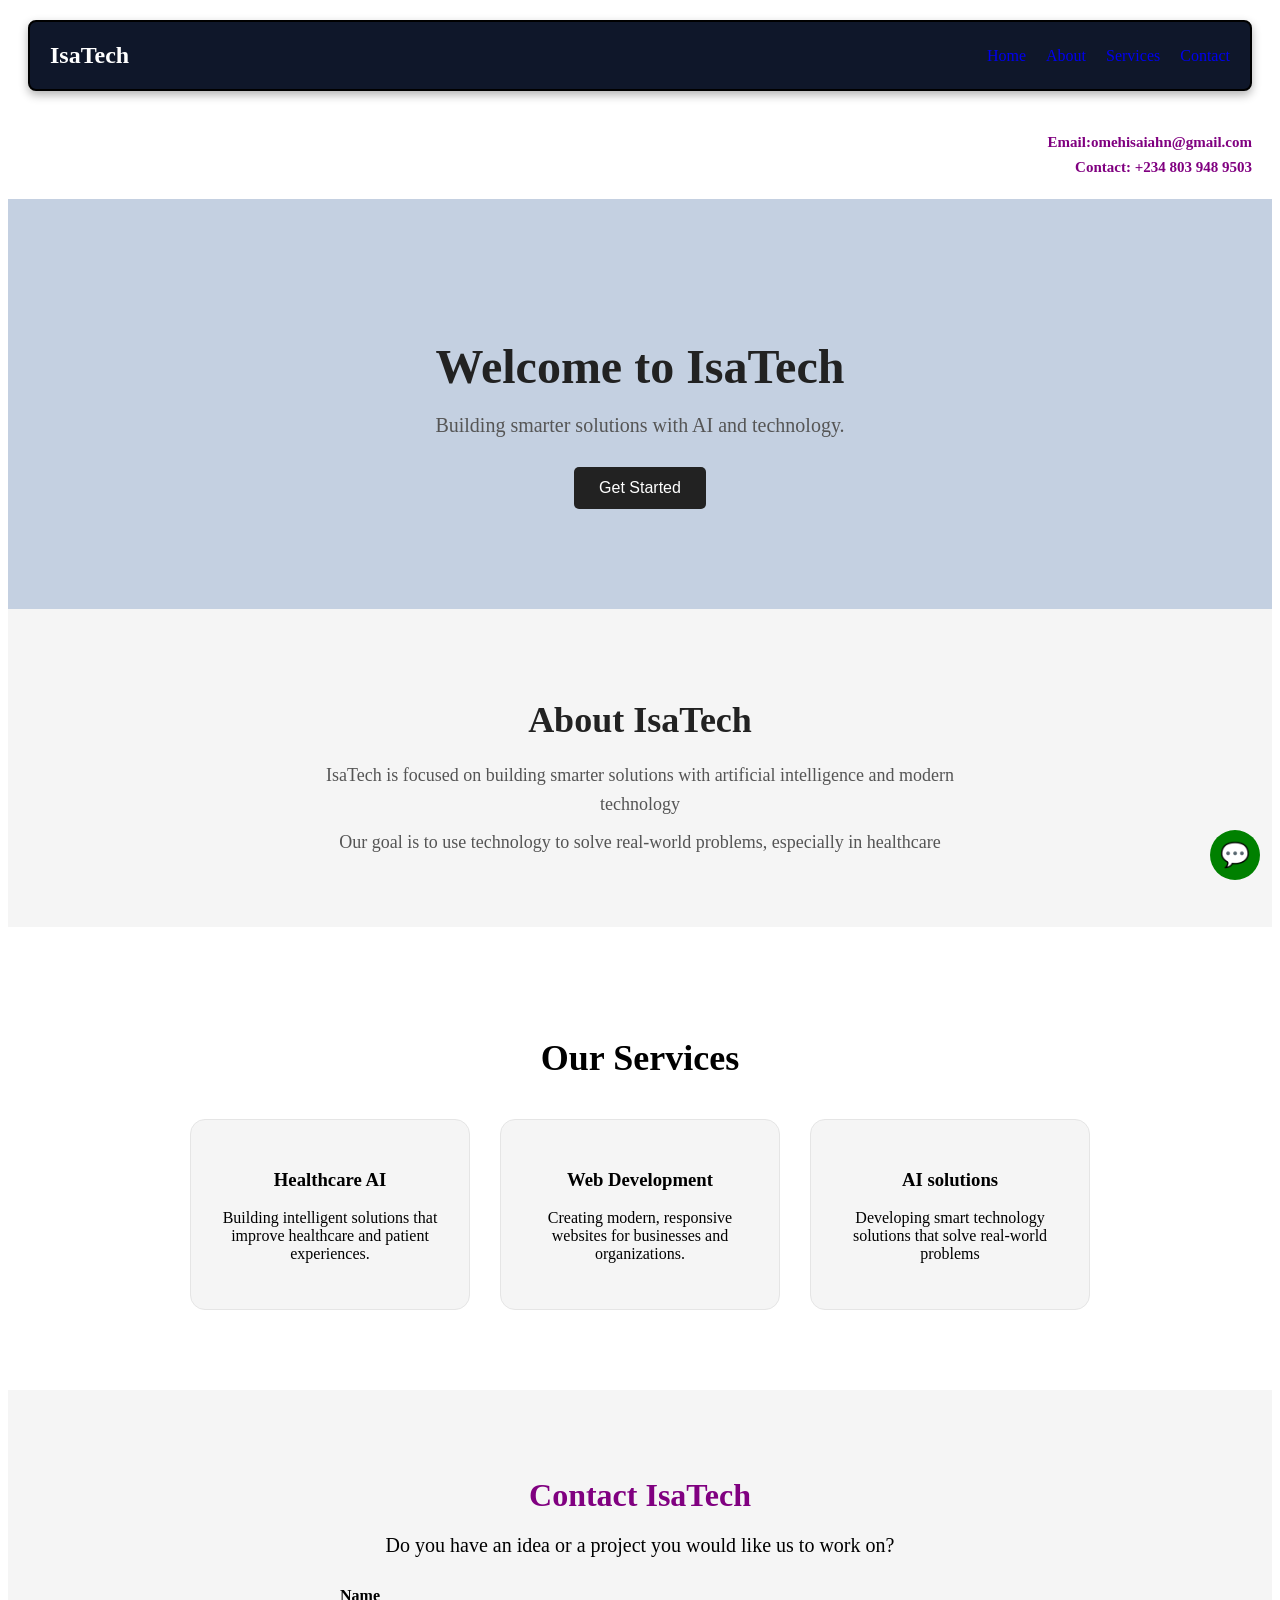
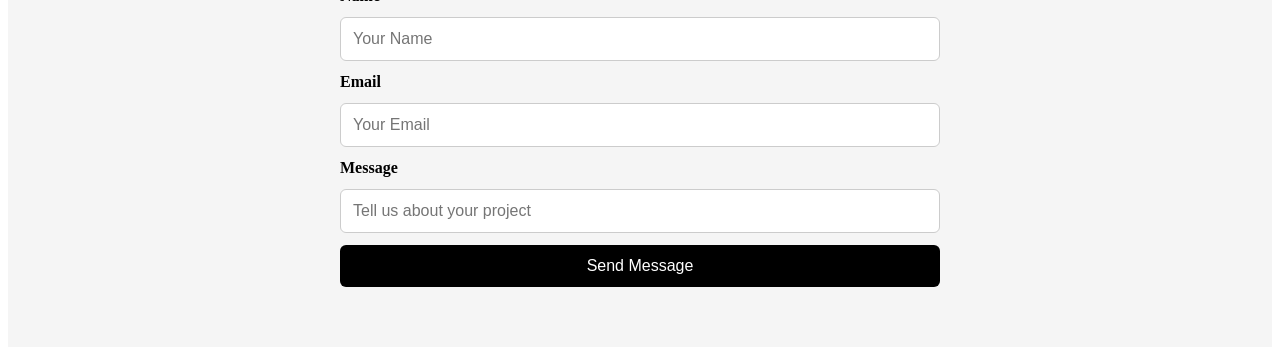
<file: index.html>
<!DOCTYPE html>
<html lang="en">
<head>
  <meta charset="UTF-8">
  <meta name="viewport" content="width=device-width, initial-scale=1.0">
  <title>IsaTech Healthcare-AI</title> <link rel="stylesheet" href="index.css">
</head>
<body>
  <nav class="navbar">
    <div class="logo">IsaTech</div>
    <div class="nav-links">
      <a href="#home">Home</a>
      <a href="#about">About</a>
      <a href="#services">Services</a>
      <a href="#contact">Contact</a>
    </div>
  </nav> 
  <div class="dropdown">
  <p class="contact-info">Email:<a href="mailto:omehisaiahn@gmail.com"></a>omehisaiahn@gmail.com</p>
  <p>Contact: <a href="tel:+234 803 948 9503"></a>+234 803 948 9503</p>
  </div>
  <section id="home" class="hero">
    <h1>Welcome to IsaTech</h1>
    <p>Building smarter solutions with AI and technology.</p>
    <button id="getStartedBtn">Get Started</button>
  </section>
  <section id="about" class="About">
   <h2>About IsaTech</h2>
   <p>
    IsaTech is focused on building smarter solutions with artificial intelligence and modern technology
   </p>
   <p>
    Our goal is to use technology to solve real-world problems, especially in healthcare
   </p>
  </section>
  <section id="services" class="Services">
  <h2>Our Services</h2>
  <div class="service-container">
  <div class="service-card">
  <h3>Healthcare AI</h3>
  <p>Building intelligent solutions that improve healthcare and patient experiences.</p>
  </div>
  <div class="service-card">
  <h3>Web Development</h3>
  <p>Creating modern, responsive websites for businesses and organizations.</p>
  </div>
  <div class="service-card">
  <h3>AI solutions</h3>
  <p>Developing smart technology solutions that solve real-world problems</p>
  </div>
  </div>
  </section>
  <section id="contact" class="Contact">
  <h2>Contact IsaTech</h2>
  <p>Do you have an idea or a project you would like us to work on?</p>
  <form id="contactForm">
    <label for="name">Name</label>
    <input type="text" id="name" placeholder="Your Name">
    <label for="email">Email</label>
    <input type="email" id="email" placeholder="Your Email">
    <label for="message">Message</label>
    <input type="message" id="message" placeholder="Tell us about your project">
    <button type="submit">Send Message</button>
  </form>
  </section>
  <a href="https://wa.me/2348039489503? text=Hello%20IsaTech%2C%20I%20would%20like%20to%20know%20more%20about%20your%20services" 
  class="fixed-button" target="_blank">
     💬
  </a>
  
  <script src="real.js"></script>
</body>
</html>
</file>
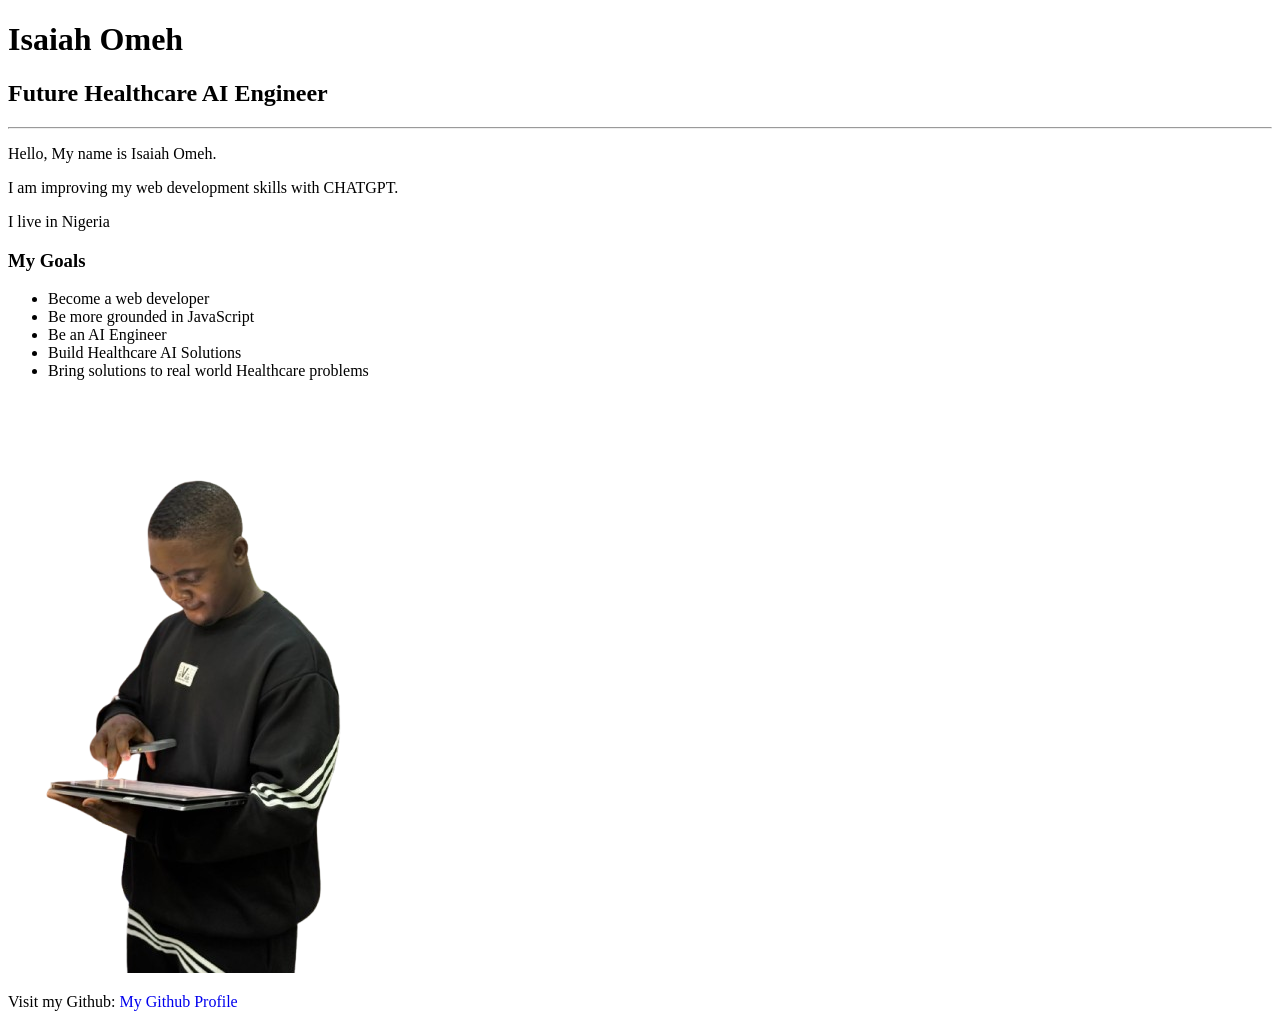
<file: AI/index.html>
<!DOCTYPE html>
<html lang="en">
<head>
  <meta charset="UTF-8">
  <meta name="viewport" content="width=, initial-scale=1.0">
  <title>My First Website</title> <link rel="stylesheet" href="index.css">
</head>
<body>
  <h1>Isaiah Omeh</h1>
  <h2>Future Healthcare AI Engineer</h2>
  <hr>

  <p> Hello, My name is Isaiah Omeh.</p>
  <p>I am improving my web development skills with CHATGPT.</p>
  <p>I live in Nigeria</p>
  <h3>My Goals</h3>
  <ul>
    <li>Become a web developer</li>
    <li>Be more grounded in JavaScript</li>
    <li>Be an AI Engineer</li>
    <li>Build Healthcare AI Solutions</li>
    <li>Bring solutions to real world Healthcare problems</li>
  </ul>
  <img src="isatech1-A.png" alt="my photo">
  <p>Visit my Github:
    <a href="https://github.com/Isatech-cloude">My Github Profile</a>
  </p>
</body>
</html>
</file>
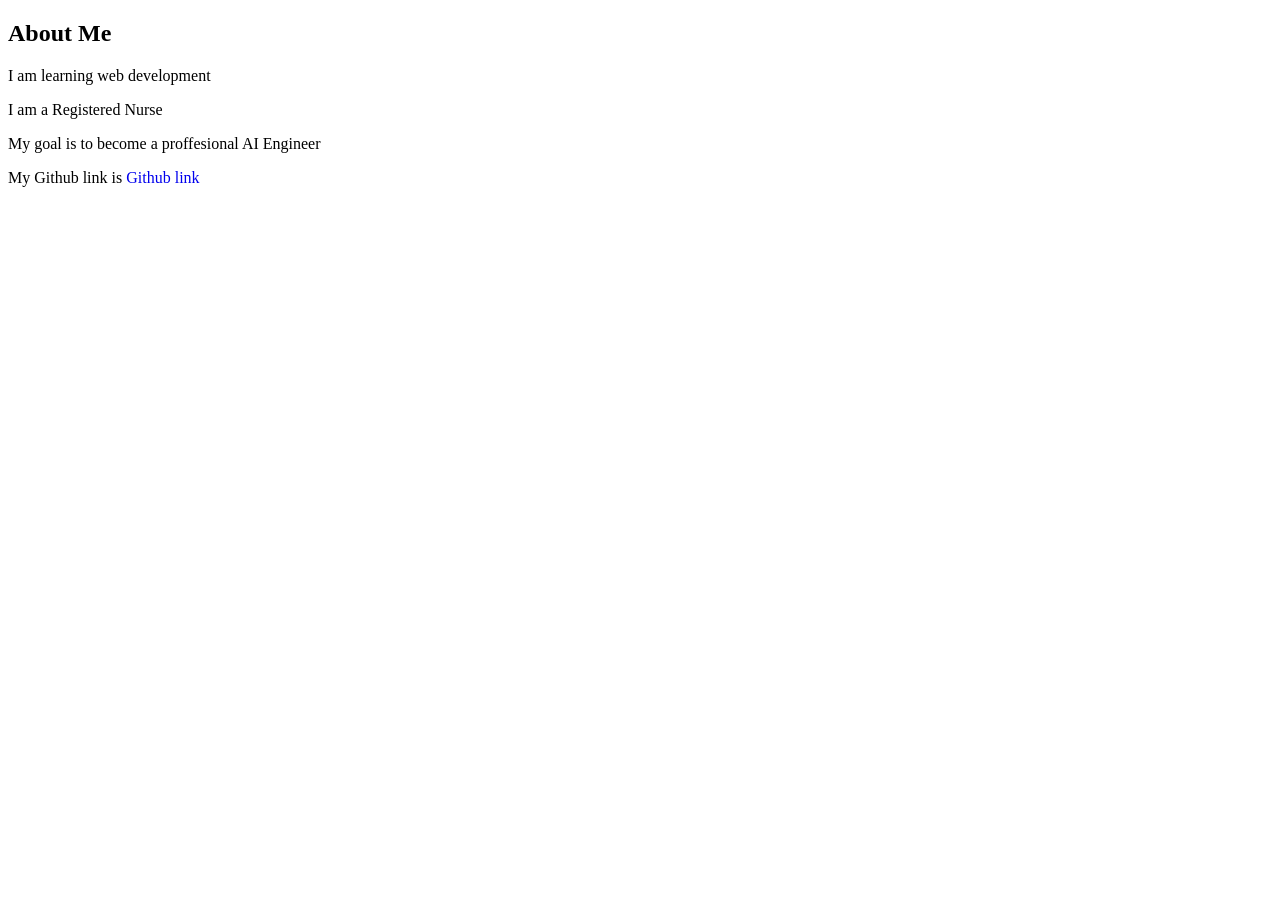
<file: AI/About.html>
<!DOCTYPE html>
<html lang="en">
<head>
  <meta charset="UTF-8">
  <meta name="viewport" content="width=device-width, initial-scale=1.0">
  <title>About me</title> <link rel="stylesheet" href="index.css">
</head>
<body>
 <!-- <div class="container">
  <div class="left"> <img class="M" src="isatech-B.png" alt="my second photo">
  </div>
  <div class="right">
     <h1> Isaiah Omeh</h1>
  <p>I am a Registered Nurse learning Web Development</p>
  <P>Future Healthcare AI Engineer</P>
  <p>Visit my Github:
    <a href="https://github.com/Isatech-cloude">My Github Profile</a>
  </p>
  </div>
 </div> -->
 <div class="card">
  <h2>About Me</h2>
  <p>I am learning web development</p>
  <p>I am a Registered Nurse</p>
  <p>My goal is to become a proffesional AI Engineer</p>
  <p>My Github link is <a href="https://github.com/Isatech-cloude"> Github link</a></p>
 </div>
</body>
</html>
</file>
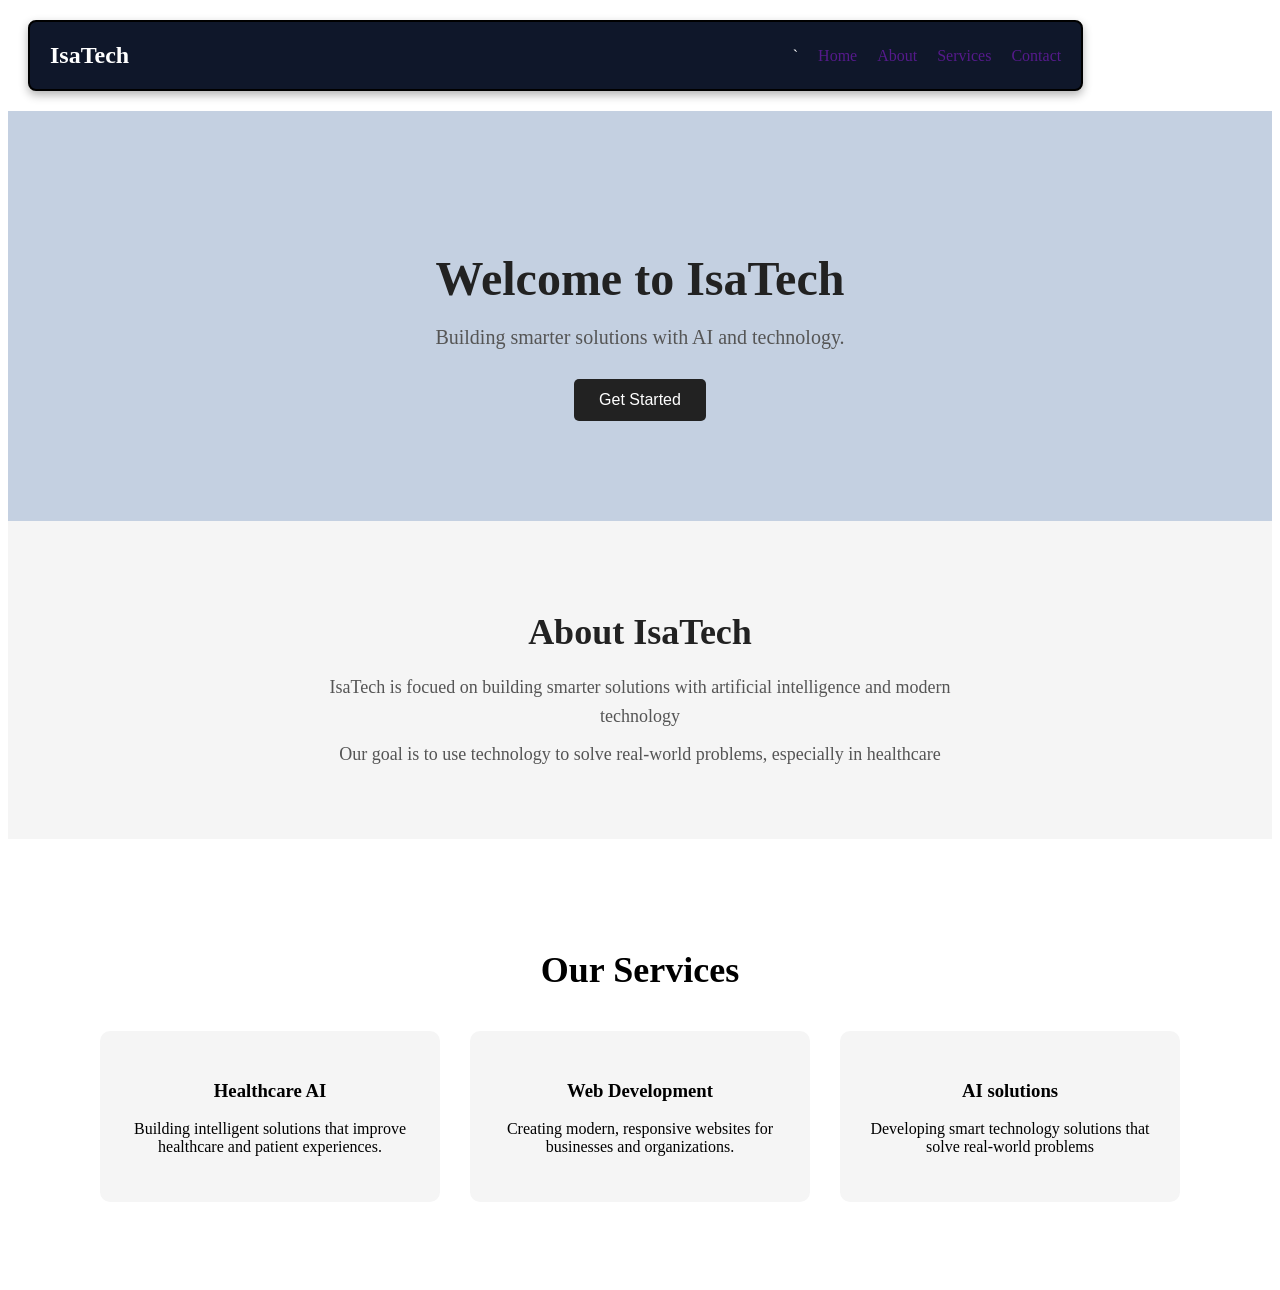
<file: AI/real.html>
<!DOCTYPE html>
<html lang="en">
<head>
  <meta charset="UTF-8">
  <meta name="viewport" content="width=device-width, initial-scale=1.0">
  <title>IsaTech|Healthcare AI</title> <link rel="stylesheet" href="index.css">
</head>
<body>
  <nav class="navbar">
    <div class="logo">IsaTech</div>
    <div class="nav-links">`
      <a href="">Home</a>
      <a href="">About</a>
      <a href="">Services</a>
      <a href="">Contact</a>
    </div>
  </nav>
  <section class="hero">
    <h1>Welcome to IsaTech</h1>
    <p>Building smarter solutions with AI and technology.</p>
    <button id="getStartedBtn">Get Started</button>
  </section>
  <section class="About">
   <h2>About IsaTech</h2>
   <p>
    IsaTech is focued on building smarter solutions with artificial intelligence and modern technology
   </p>
   <p>
    Our goal is to use technology to solve real-world problems, especially in healthcare
   </p>
  </section>
  <section class="Services">
  <h2>Our Services</h2>
  <div class="service-container">
  <div class="service-card">
  <h3>Healthcare AI</h3>
  <p>Building intelligent solutions that improve healthcare and patient experiences.</p>
  </div>
  <div class="service-card">
  <h3>Web Development</h3>
  <p>Creating modern, responsive websites for businesses and organizations.</p>
  </div>
  <div class="service-card">
  <h3>AI solutions</h3>
  <p>Developing smart technology solutions that solve real-world problems</p>
  </div>
  </div>
  </section>
  <script src="real.js"></script>
</body>
</html>
</file>
<file: index.css>
/* img{
  width: 250px;
  height: 150px;
  border-radius: 20px;
  border: 3px solid black;
}
body{
  background-color: #f1dfdf;
  font-family: Arial, sans-serif;
  margin: 40px;
  line-height: 1.7;
}
h1{
  color: darkblue;
}
h2{
  color: green;
}

p{
  font-size: 18px;
  color: purple;
}
span{
  color: green;
} */



 /* body{
  font-family: Arial, Helvetica, sans-serif;
 }
 .container{
  display: flex;
  align-items: center;
  gap: 40px;
  padding: 30px;
 }
 .right{
max-width:  500px;
 }
 .left img{
  width: 200px;
  border-radius: 20px;

 }
 h1{
  color: blue;
 }
 p{
  font-size: 20px;
 }
  */



  /* .card{
    background-color: lightblue;
    padding: 20px;
    margin: 30px;
    border-radius: 15px;
    box-shadow: 0 8px 20px gray;
    text-align: center;
  } */

  
  /* .container{
    display: flex;
     flex-wrap: wrap;
    gap: 20px;

    margin: 20px auto;
     width: 90%;
    
  }
  .box{
   
     padding: 20px;
     flex: 1;
      background-color: lightblue;
    
  }
.box:nth-child(1){
  flex-grow: 1;
}
  .box:nth-child(2){
    flex-grow: 1;
  }
  
  .box:nth-child(3){
    flex-grow: 1;
  } */

  /* .container{
    display: flex;
    width: 500px;
    border: 2px solid black;
    gap: 10px;
  }
  .box{
    width: 50px;
    height: 100px;
    margin: 5px;
   padding: 10px;
    background-color: blue;
  }
  .container{
    display: flex;
    justify-content: space-evenly;
  } */

  /* .box:nth-child(1){
    flex-shrink: 1;
  }
  .box:nth-child(2){
    flex-shrink: 2;
  }
  .box:nth-child(3){
    flex-shrink: 0;
  } */


/* .container{
  display: flex;
  flex-wrap: wrap;
  height: 500px;
  width: 500px;
  border: 2px solid black;
}
.box{
  width: 200px;
  height: 100px;
  margin: 10px;
  background-color: brown;
  
}
.box:first-child{
  flex-grow: 2;
}
.box:nth-child(2){
  flex-grow: 1;
  background-color: blue;
} */


*{
  box-sizing: border-box;
}
.navbar{

  display: flex;
  justify-content: space-between;
  align-items: center;
  padding: 20px;
  margin: 20px;
  border: 2px solid black;
  border-radius: 8px;
  background-color: #0f172a;
  color: white;
  box-shadow: 0 4px 10px rgba(0, 0, 0, 0.3);
  position: sticky;
  top: 0;
  z-index: 1000;

}
.logo{
  font-size: 24px;
  font-weight: bold;
}
.nav-links{
display: flex;
flex-shrink: 1;
gap: 20px;
color: white;
}
a{
  text-decoration: none;
  transition: color 0.3s ease;
  display: inline-block;
}
.nav-links a:hover{
  color: yellow;
  transform: translateY(-3px);
}
.hero{
  text-align: center;
  padding: 100px 20px;
  background-color: #c4d0e1;
}
.hero h1{
  font-size: 48px;
  margin-bottom: 20px;
  color: #222;
}
.hero p{
  font-size: 20px;
  margin-bottom: 30px;
  color: #555;

}
.hero button{
  padding: 12px 25px;
  font-size: 16px;
  background-color: #222;
  color: white;
  border: none;
  border-radius: 5px;
  cursor: pointer;
}
.hero button:hover{
  background-color: #444;
  transform: translateY(-2px);
}
.About{
  text-align: center;
  padding: 60px 20px;
  background-color: #f5f5f5;
}
.About h2{
  font-size: 36px;
  margin-bottom: 20px;
  color: #222;
}
.About p{
  font-size: 18px;
  color: #555;
  max-width: 700px;
  margin: 10px auto;
  line-height: 1.6;

}
.Services{
  text-align: center;
  padding: 80px 20px;
}
.Services h2{
  font-size: 36px;
  margin-bottom: 40px;
}
.service-container{
  display: flex;
  justify-content: center;
  gap: 30px;
}
.service-card{
  width: 280px;
  padding: 30px;
  background-color: #f5f5f5;
  border-radius: 15px;
  transition: 0.3s ease;
  border: 1px solid #e5e5e5;
}
.service-card:hover{
  transform: translateY(-10px);
  box-shadow: 0 10px 20px rgba(0, 0, 0, 0.15);
}
@media (max-width:768px){
  body{
    overflow-x: hidden;
  }
  .navbar{
    width: 100%;
    box-sizing: border-box;
    flex-direction: column;
    align-items: center;
    gap: 20px;
    padding: 20px;
  }
  .nav-links{
    flex-wrap: wrap;
    justify-content:center;
    gap: 12px;
  }
  .dropdown{
    width: 100%;
    padding: 10px 15px;
    text-align: center;
    box-sizing: border-box;
  }
  .dropdown p{
    position: static;
    margin: 8px 0;
    font-size: 14px;
    overflow-wrap: anywhere;
  }
  .hero{
    padding: 60px 20px;
  }
  .hero h1{
    font-size: 40px;
  }
  .hero p{
    font-size: 18px;
  }
  .service-container{
    flex-direction: column;
    align-items: center;
  }
  .service-card{
    width: 90%;
    max-width: 350px;
  }
}

.Contact{
  padding: 60px 20px;
  text-align: center;
  background-color: #f5f5f5;
}
.Contact h2{ 
  font-size: 32px;
  margin-bottom: 10px;
  color: purple;
}
.Contact p{
  margin-bottom: 30px;
  font-size: 20px;
}
.Contact form{
  max-width: 600px;
  margin: auto;
  display: flex;
  flex-direction: column;
  gap: 12px;
  text-align: left;
}
.Contact label{
  font-weight: bold;
}
.Contact input,
.Contact textarea{
  width: 100%;
  padding: 12px;
  border: 1px solid #ccc;
  border-radius: 6px;
  font-size: 16px;
  box-sizing: border-box;
}
.Contact textarea{
  min-height: 150px;
  resize: vertical;
}
.Contact button{
  padding: 12px;
  border: none;
  border-radius: 6px;
  background: black;
  color: white;
  font-size: 16px;
  cursor: pointer;
}
.contact-info{
  max-width: 100%;
  overflow-wrap: anywhere;
}
.Contact button:hover{
  opacity: 0.8;
}
.dropdown{
  width: 100%;
  max-width: 100%;
  box-sizing: border-box;
  padding: 15px 20px;
  text-align: right;
}
.dropdown p{
  position: static;
  margin: 8px 0;
  font-size: 15px;
  font-weight: bold;
  color: purple;
  overflow-wrap: anywhere;
  cursor: pointer;

}
.fixed-button{
  position: fixed;
  right: 20px;
  bottom: 20px;
  width: 50px;
  height: 50px;
  background-color: green;
  color: white;
  border-radius: 50%;
  display: flex;
  justify-content: center;
  align-items: center;
  font-size: 24px;
  z-index: 2000;
  cursor: pointer;
  text-decoration: none;
}
</file>
<file: AI/index.css>
/* img{
  width: 250px;
  height: 150px;
  border-radius: 20px;
  border: 3px solid black;
}
body{
  background-color: #f1dfdf;
  font-family: Arial, sans-serif;
  margin: 40px;
  line-height: 1.7;
}
h1{
  color: darkblue;
}
h2{
  color: green;
}

p{
  font-size: 18px;
  color: purple;
}
span{
  color: green;
} */



 /* body{
  font-family: Arial, Helvetica, sans-serif;
 }
 .container{
  display: flex;
  align-items: center;
  gap: 40px;
  padding: 30px;
 }
 .right{
max-width:  500px;
 }
 .left img{
  width: 200px;
  border-radius: 20px;

 }
 h1{
  color: blue;
 }
 p{
  font-size: 20px;
 }
  */



  /* .card{
    background-color: lightblue;
    padding: 20px;
    margin: 30px;
    border-radius: 15px;
    box-shadow: 0 8px 20px gray;
    text-align: center;
  } */

  
  /* .container{
    display: flex;
     flex-wrap: wrap;
    gap: 20px;

    margin: 20px auto;
     width: 90%;
    
  }
  .box{
   
     padding: 20px;
     flex: 1;
      background-color: lightblue;
    
  }
.box:nth-child(1){
  flex-grow: 1;
}
  .box:nth-child(2){
    flex-grow: 1;
  }
  
  .box:nth-child(3){
    flex-grow: 1;
  } */

  /* .container{
    display: flex;
    width: 500px;
    border: 2px solid black;
    gap: 10px;
  }
  .box{
    width: 50px;
    height: 100px;
    margin: 5px;
   padding: 10px;
    background-color: blue;
  }
  .container{
    display: flex;
    justify-content: space-evenly;
  } */

  /* .box:nth-child(1){
    flex-shrink: 1;
  }
  .box:nth-child(2){
    flex-shrink: 2;
  }
  .box:nth-child(3){
    flex-shrink: 0;
  } */


/* .container{
  display: flex;
  flex-wrap: wrap;
  height: 500px;
  width: 500px;
  border: 2px solid black;
}
.box{
  width: 200px;
  height: 100px;
  margin: 10px;
  background-color: brown;
  
}
.box:first-child{
  flex-grow: 2;
}
.box:nth-child(2){
  flex-grow: 1;
  background-color: blue;
} */

.navbar{
  width: 80%;
  display: flex;
  justify-content: space-between;
  align-items: center;
  padding: 20px;
  margin: 20px;
  border: 2px solid black;
  border-radius: 8px;
  background-color: #0f172a;
  color: white;
  box-shadow: 0 4px 10px rgba(0, 0, 0, 0.3);

}
.logo{
  font-size: 24px;
  font-weight: bold;
}
.nav-links{
display: flex;
gap: 20px;
color: white;
}
a{
  text-decoration: none;
  transition: color 0.3s ease;
  display: inline-block;
}
.nav-links a:hover{
  color: yellow;
  transform: translateY(-3px);
}
.hero{
  text-align: center;
  padding: 100px 20px;
  background-color: #c4d0e1;
}
.hero h1{
  font-size: 48px;
  margin-bottom: 20px;
  color: #222;
}
.hero p{
  font-size: 20px;
  margin-bottom: 30px;
  color: #555;

}
.hero button{
  padding: 12px 25px;
  font-size: 16px;
  background-color: #222;
  color: white;
  border: none;
  border-radius: 5px;
  cursor: pointer;
}
.hero button:hover{
  background-color: #444;
  transform: translateY(-2px);
}
.About{
  text-align: center;
  padding: 60px 20px;
  background-color: #f5f5f5;
}
.About h2{
  font-size: 36px;
  margin-bottom: 20px;
  color: #222;
}
.About p{
  font-size: 18px;
  color: #555;
  max-width: 700px;
  margin: 10px auto;
  line-height: 1.6;

}
.Services{
  text-align: center;
  padding: 80px 20px;
}
.Services h2{
  font-size: 36px;
  margin-bottom: 40px;
}
.service-container{
  display: flex;
  justify-content: center;
  gap: 30px;
}
.service-card{
  width: 280px;
  padding: 30px;
  background-color: #f5f5f5;
  border-radius: 10px;
  transition: 0.3s ease;
}
.service-card:hover{
  transform: translateY(-10px);
  box-shadow: 0 10px 20px rgba(0, 0, 0, 0.15);
}
@media (max-width:768px){
  .service-container{
    flex-direction: column;
  }
}
</file>
